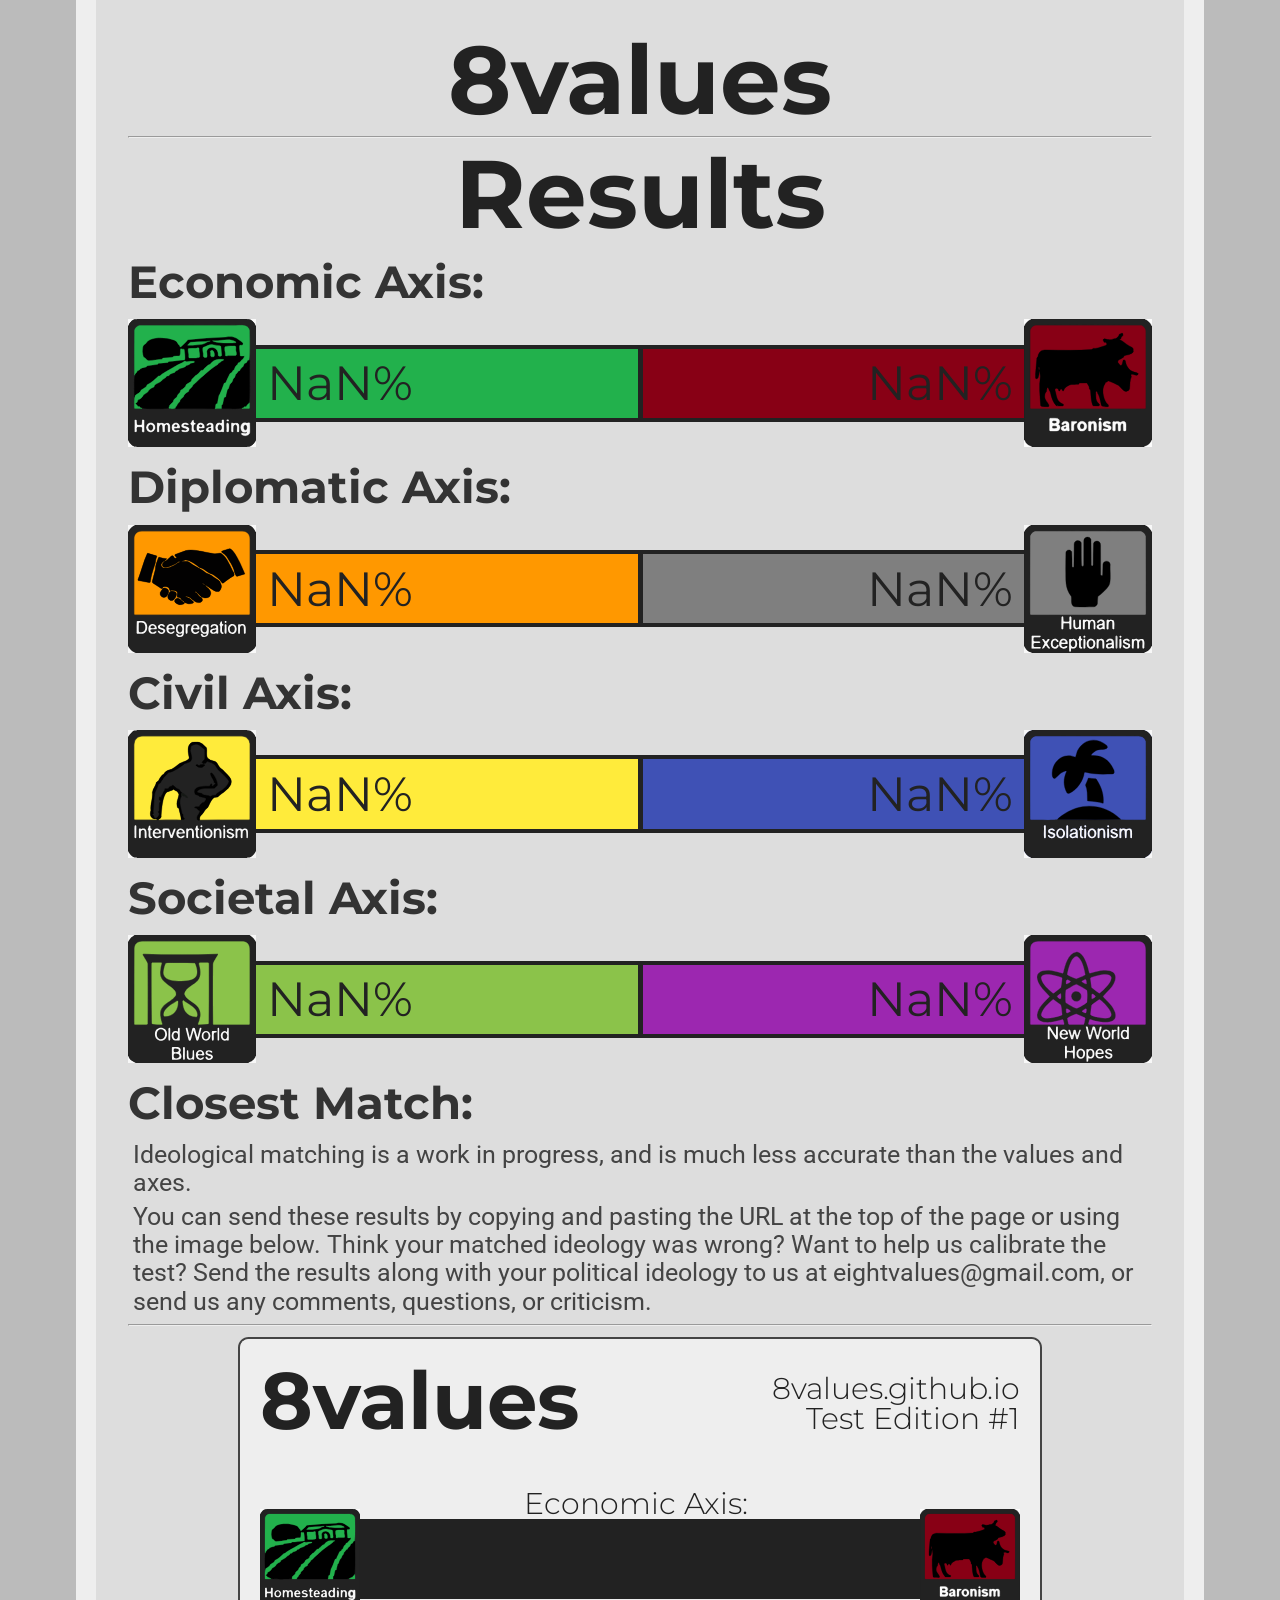
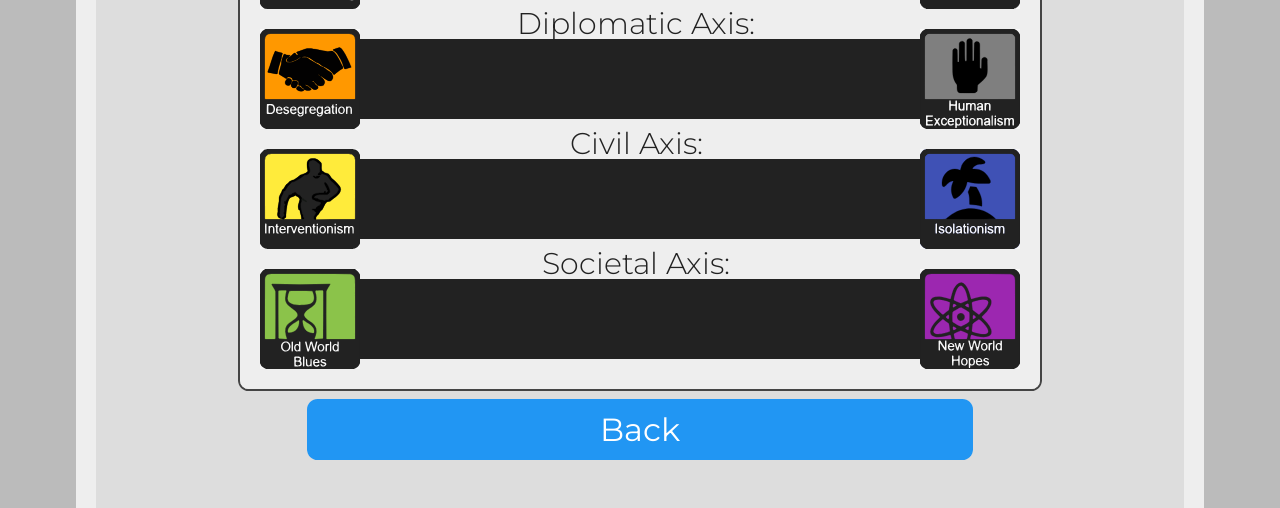
<file: results.html>
<head>
<link href="https://fonts.googleapis.com/css?family=Montserrat:300,400,700|Roboto:400,700" rel="stylesheet">
<link href='style.css' rel='stylesheet' type='text/css'>
<title>8values Results</title>
<link rel="icon" type="x-icon" href="icon.png">
<link rel="shortcut icon" type="x-icon" href="icon.png">
<meta charset="utf-8">
<script>
  version = "Test Edition #1" //Remember to update this before making changes to the test itself!
</script>
</head>
<script type="application/javascript"
        src="ideologies.js">
</script>

<body>
<h1>8values</h1>
<hr>

<h1>Results</h1>

<h2>Economic Axis: <span class="weight-300" id="economic-label"></span></h2>
<div class="axis">
    <img id="img-equality" src="value_images/equality.svg" height="128pt"/>
    <div class="bar equality" id="bar-equality"><div class="text-wrapper" id="equality"></div></div>
    <div class="bar wealth" id="bar-wealth"><div class="text-wrapper" id="wealth"></div></div>
    <img id="img-wealth" src="value_images/markets.svg" height="128pt"/>
</div>
<h2>Diplomatic Axis: <span class="weight-300" id="diplomatic-label"></span></h2>
<div class="axis">
    <img id="img-might" src="value_images/nation.svg" height="128pt"/>
    <div class="bar might" id="bar-might"><div class="text-wrapper" id="might"></div></div>
    <div class="bar peace" id="bar-peace"><div class="text-wrapper" id="peace"></div></div>
    <img id="img-peace" src="value_images/globe.svg" height="128pt"/>
</div>
<h2>Civil Axis: <span class="weight-300" id="state-label"></span></h2>
<div class="axis">
    <img id="img-liberty" src="value_images/liberty.svg" height="128pt"/>
    <div class="bar liberty" id="bar-liberty"><div class="text-wrapper" id="liberty"></div></div>
    <div class="bar authority" id="bar-authority"><div class="text-wrapper" id="authority"></div></div>
    <img id="img-authority" src="value_images/authority.svg" height="128pt"/>
</div>
<h2>Societal Axis: <span class="weight-300" id="society-label"></span></h2>
<div class="axis">
    <img id="img-tradition" src="value_images/tradition.svg" height="128pt"/>
    <div class="bar tradition" id="bar-tradition"><div class="text-wrapper" id="tradition"></div></div>
    <div class="bar progress" id="bar-progress"><div class="text-wrapper" id="progress"></div></div>
    <img id="img-progress" src="value_images/progress.svg" height="128pt"/>
</div>
<h2>Closest Match: <span class="weight-300" id="ideology-label"></span></h2>
<p>Ideological matching is a work in progress, and is much less accurate than the values and axes.</p>
<p>You can send these results by copying and pasting the URL at the top of the page or using the image below. Think your matched ideology was wrong? Want to help us calibrate the test? Send the results along with your political ideology to us at eightvalues@gmail.com, or send us any comments, questions, or criticism. </p>
<hr/>
<img src="" id="banner">
<button class="button" onclick="location.href='index.html';">Back</button> <br>
<!-- Website visit statistics - no personal information is collected! -->
<script type="text/javascript">
var sc_project=11325211;
var sc_invisible=1;
var sc_security="fd9f0659";
var scJsHost = (("https:" == document.location.protocol) ?
"https://secure." : "http://www.");
document.write("<sc"+"ript type='text/javascript' src='" +
scJsHost+
"statcounter.com/counter/counter.js'></"+"script>");
</script>
<noscript><div class="statcounter"><a title="web stats"
href="http://statcounter.com/" target="_blank"><img
class="statcounter"
src="//c.statcounter.com/11325211/0/fd9f0659/1/" alt="web
stats"></a></div></noscript>
<script>
    function getQueryVariable(variable)
    {
           var query = window.location.search.substring(1)
           var vars = query.split("&")
           for (var i=0;i<vars.length;i++) {
                   var pair = vars[i].split("=")
                   if(pair[0] == variable) {return pair[1]}
           }
           return(NaN);
    }

    function setBarValue(name, value) {
        innerel = document.getElementById(name)
        outerel = document.getElementById("bar-" + name)
        outerel.style.width = (value + "%")
        innerel.innerHTML = (value + "%")
        if (innerel.offsetWidth + 20 > outerel.offsetWidth) {
            innerel.style.visibility = "hidden"
        }
    }

    econArray = ["Homesteader","Land-Reformist","Tandist","Centrist","Petersonian","Kimballite","Laissez-Faire"]
    diplArray = ["Universalist","Intergrationist","Open-Minded","Balanced","Human-First","Chauvinist","Horriganite"]
    govtArray = ["Pascifist","Bunker-Bro","Liberal","Moderate","Patriot","Expansionist","Oliverist"]
    sctyArray = ["Radical-Optimist","Hopeful","Forward-Looking","Realist","Traditional","Nostalgic","Edenite"]

    function setLabel(val,ary) {
        if (val > 100) { return "" } else
        if (val > 90) { return ary[0] } else
        if (val > 75) { return ary[1] } else
        if (val > 60) { return ary[2] } else
        if (val >= 40) { return ary[3] } else
        if (val >= 25) { return ary[4] } else
        if (val >= 10) { return ary[5] } else
        if (val >= 0) { return ary[6] } else
        	{return ""}
    }

    equality  = getQueryVariable("e")
    peace     = getQueryVariable("d")
    liberty   = getQueryVariable("g")
    progress  = getQueryVariable("s")
    wealth    = (100 - equality).toFixed(1)
    might     = (100 - peace   ).toFixed(1)
    authority = (100 - liberty ).toFixed(1)
    tradition = (100 - progress).toFixed(1)

    setBarValue("equality", equality)
    setBarValue("wealth", wealth)
    setBarValue("peace", peace)
    setBarValue("might", might)
    setBarValue("liberty", liberty)
    setBarValue("authority", authority)
    setBarValue("progress", progress)
    setBarValue("tradition", tradition)

    document.getElementById("economic-label").innerHTML = setLabel(equality, econArray)
    document.getElementById("diplomatic-label").innerHTML = setLabel(peace, diplArray)
    document.getElementById("state-label").innerHTML = setLabel(liberty, govtArray)
    document.getElementById("society-label").innerHTML = setLabel(progress, sctyArray)

    ideology = ""
    ideodist = Infinity
    for (var i = 0; i < ideologies.length; i++) {
        dist = 0
        dist += Math.pow(Math.abs(ideologies[i].stats.econ - equality), 2)
        dist += Math.pow(Math.abs(ideologies[i].stats.govt - liberty), 2)
        dist += Math.pow(Math.abs(ideologies[i].stats.dipl - peace), 1.73856063)
        dist += Math.pow(Math.abs(ideologies[i].stats.scty - progress), 1.73856063)
        if (dist < ideodist) {
            ideology = ideologies[i].name
            ideodist = dist
        }
    }
    document.getElementById("ideology-label").innerHTML = ideology

    function createImage(src, x, y, w, h) {
        img = new Image ()
        img.src = src
        img.onLoad = function() {
            ctx.drawImage(img, x, y, w, h)
        }
    }

    window.onload = function() {
        var c = document.createElement("canvas")
        var ctx = c.getContext("2d")
        c.width = 800;
        c.height = 650;
        ctx.fillStyle = "#EEEEEE"
        ctx.fillRect(0,0,800,650);

        img = document.getElementById("img-equality")
        ctx.drawImage(img, 20, 170, 100, 100);
        img = document.getElementById("img-wealth")
        ctx.drawImage(img, 680, 170, 100, 100)
        img = document.getElementById("img-might")
        ctx.drawImage(img, 20, 290, 100, 100)
        img = document.getElementById("img-peace")
        ctx.drawImage(img, 680, 290, 100, 100)
        img = document.getElementById("img-liberty")
        ctx.drawImage(img, 20, 410, 100, 100)
        img = document.getElementById("img-authority")
        ctx.drawImage(img, 680, 410, 100, 100)
        img = document.getElementById("img-tradition")
        ctx.drawImage(img, 20, 530, 100, 100)
        img = document.getElementById("img-progress")
        ctx.drawImage(img, 680, 530, 100, 100)

        ctx.fillStyle="#222222"
        ctx.fillRect(120, 180, 560, 80)
        ctx.fillRect(120, 300, 560, 80)
        ctx.fillRect(120, 420, 560, 80)
        ctx.fillRect(120, 540, 560, 80)
        ctx.fillStyle="#22B14C"
        ctx.fillRect(120, 184, 5.6*equality-2, 72)
        ctx.fillStyle="#880015"
        ctx.fillRect(682-5.6*wealth, 184, 5.6*wealth-2, 72)
        ctx.fillStyle="#ff9800"
        ctx.fillRect(120, 304, 5.6*might-2, 72)
        ctx.fillStyle="#7F7F7F"
        ctx.fillRect(682-5.6*peace, 304, 5.6*peace-2, 72)
        ctx.fillStyle="#ffeb3b"
        ctx.fillRect(120, 424, 5.6*liberty-2, 72)
        ctx.fillStyle="#3f51b5"
        ctx.fillRect(682-5.6*authority, 424, 5.6*authority-2, 72)
        ctx.fillStyle="#8bc34a"
        ctx.fillRect(120, 544, 5.6*tradition-2, 72)
        ctx.fillStyle="#9c27b0"
        ctx.fillRect(682-5.6*progress, 544, 5.6*progress-2, 72)
        ctx.fillStyle="#222222"
        ctx.font="700 80px Montserrat"
        ctx.textAlign="left"
        ctx.fillText("8values", 20, 90)
        ctx.font="50px Montserrat"
        ctx.fillText(ideology, 20, 140)

        ctx.textAlign="left"
        if (equality  > 30) {ctx.fillText(equality + "%", 130, 237.5)}
        if (might     > 30) {ctx.fillText(might + "%", 130, 357.5)}
        if (liberty   > 30) {ctx.fillText(liberty + "%", 130, 477.5)}
        if (tradition > 30) {ctx.fillText(tradition + "%", 130, 597.5)}
        ctx.textAlign="right"
        if (wealth    > 30) {ctx.fillText(wealth + "%", 670, 237.5)}
        if (peace     > 30) {ctx.fillText(peace + "%", 670, 357.5)}
        if (authority > 30) {ctx.fillText(authority + "%", 670, 477.5)}
        if (progress  > 30) {ctx.fillText(progress + "%", 670, 597.5)}

        ctx.font="300 30px Montserrat"
        ctx.fillText("8values.github.io", 780, 60)
		ctx.fillText(version, 780, 90)
        ctx.textAlign="center"
        ctx.fillText("Economic Axis: " + document.getElementById("economic-label").innerHTML, 400, 175)
        ctx.fillText("Diplomatic Axis: " + document.getElementById("diplomatic-label").innerHTML, 400, 295)
        ctx.fillText("Civil Axis: " + document.getElementById("state-label").innerHTML, 400, 415)
        ctx.fillText("Societal Axis: " + document.getElementById("society-label").innerHTML, 400, 535)

        document.getElementById("banner").src = c.toDataURL();
    }
    </script>
</body>
</file>
<file: style.css>
html {
    background-color: #bbbbbb;
    padding: 0px;
    scroll-behavior: smooth;
}
body {
    width: 80%;
    min-height: calc(100vh - 4em);
    margin: 0 auto;
    padding: 2em;
    background-color: #dddddd;
    border-color: #eeeeee;
    border-left-style: solid;
    border-right-style: solid;
    border-width: 20px;
}
p {
    color: #444444;
    font-family: 'Roboto', sans-serif;
    font-size: 18.5pt;
    line-height: 1.15;
    margin: 4pt;
}

p.value {
    margin-top: 22px;
    margin-bottom: 22px;
    text-indent: -16pt;
    margin-left: 20pt;
    font-size: 24pt;
    line-height: 2.11666656px;
    letter-spacing: 0.03em;
    font-family: 'Montserrat';
}

p.axis_name {
    margin-top: 50px;
    color: #333333;
    font-size: 19pt;
    font-family: 'Montserrat';
}
p.question {
    margin: 16pt auto;
    color: #333333;
    font-family: 'Montserrat', sans-serif;
    font-weight: normal;
    width: 70%;
    min-width: 500pt;
    min-height: 144pt;
    background-color: #eeeeee;
    padding: 16pt;
    border-radius: 16pt;
    font-size: 36pt;
    display: flex;
    justify-content: center;
    align-items: center;
    text-align: center;

}
h1 {
    color: #222222;
    font-family: 'Montserrat', sans-serif;
    font-size: 72pt;
    text-align: center;
    line-height: 72pt;
    margin-top: 0pt;
    margin-bottom: 0pt;
}
h2 {
    color: #333333;
    font-family: 'Montserrat', sans-serif;
    font-size: 34pt;
    line-height: 36pt;
    margin-top: 12pt;
    margin-bottom: 10pt;
}
li {
    font-size: 16pt;
    text-indent: 16pt;
}
a {
    font-family: inherit;
}
div.center {
    background-color: #eeeeee;
    font-family: 'Montserrat', sans-serif;
    border-radius: 8pt;
    padding: 6pt;
    color: white;
    width: 50%;
    min-width: 488pt;
    text-align: center;
    text-decoration: none;
    display: block;
    font-size: 24pt;
    margin: auto;
}
img.quadcolumn {
    width: 23.75%;
    transition: transform .3s;
}
img.quadcolumn:hover {
    transform: scale(1.05);
  }
div.quadcolumn {
    width: 23.75%;
}
div.axis_name {
    color: #333333;
    font-size: 19pt;
    font-family: 'Montserrat';
    display: inline-block;
    padding-bottom: 8.65pt;
}
.spacer {
    display: flex;
}
.spacer > div{
    margin-top: 10px;
    display: inline-block;
    *display: inline; /* For IE7 */
    text-align: center;
}
.button {
    background-color: #2196f3;
    font-family: 'Montserrat', sans-serif;
    border: none;
    border-radius: 8pt;
    color: white;
    padding: 8pt;
    width: 50%;
    min-width: 500pt;
    text-align: center;
    text-decoration: none;
    display: block;
    font-size: 24pt;
    margin: -2px auto;
    cursor: pointer;
}
.button:hover, .button:focus { background: #1687e0; }
.stronglyAgree { background: #1b5e20; }
.stronglyAgree:hover, .stronglyAgree:focus { background: #154a19; }
.agree { background: #4caf50; }
.agree:hover, .agree:focus { background: #29942e; }
.neutral { background: #949494; }
.neutral:hover, .neutral:focus { background: #656565; }
.disagree { background: #f44336; }
.disagree:hover, .disagree:focus { background: #d6271a; }
.stronglyDisagree { background: #b71c1c; }
.stronglyDisagree:hover, .stronglyDisagree:focus { background: #a00e0e; }

.small_button, .small_button_off {
    background-color: #333;
    font-family: 'Montserrat', sans-serif;
    border: none;
    border-radius: 8pt;
    color: white;
    padding: 8pt;
    width: 10%;
    min-width: 100pt;
    text-align: center;
    text-decoration: none;
    display: block;
    font-size: 18pt;
    margin: -2px auto;
    cursor: pointer;
}

.small_button:hover, .small_button:focus {
    background: #222;
}

.small_button_off {
    background-color: #ddd;
    color: #888;
    border: 2px solid #888;
    cursor: not-allowed;
    margin: -4px auto;
}
.arrow {
    width: 60%;
    height: auto;
}
div.explanation_blurb_left {
    vertical-align: top;
    width: 37%;
    margin-left: 1%;
    margin-right: 1%;
}
div.explanation_blurb_right {
    vertical-align: top;
    width: 37%;
    margin-left: 1%;
    margin-right: 1%;
}
div.explanation_axis {
    width: 20.9%;
    vertical-align: top;
}
div.axis {
    width: 100%;
    display: flex;
    align-items: center;
    justify-content: center;
}
div.bar {
    height: 36pt;
    line-height: 36pt;
    padding: 8pt;
    margin-top: 4pt;
    margin-bottom: 4pt;
    border-width: 4px;
    border-right-width: 1px;
    border-top-style: solid;
    border-bottom-style: solid;
    border-color: #222222;
    background-color: #eeeeee;
    display: block;
    width: 50%;
}
div.text-wrapper {
    font-family: 'Montserrat', sans-serif;
    font-size: 36pt;
    line-height: 36pt;
    color: #222222;
    display: inline-block;
}
div.equality {
    background-color: #22B14C;
    text-align: left;
    border-right-style: solid;
}
div.wealth {
    background-color: #880015;
    text-align: right;
    border-left-style: solid;
}
div.liberty {
    background-color: #ffeb3b;
    text-align: left;
    border-right-style: solid;
}
div.authority {
    background-color: #3f51b5;
    text-align: right;
    border-left-style: solid;
}
div.peace {
    background-color: #7F7F7F;
    text-align: right;
    border-left-style: solid;
}
div.might {
    background-color: #ff9800;
    text-align: left;
    border-right-style: solid;
}
div.progress {
    background-color: #9c27b0;
    text-align: right;
    border-left-style: solid;
}
div.tradition {
    background-color: #8bc34a;
    text-align: left;
    border-right-style: solid;
}
span.weight-300 {
    font-weight: 300;
}
.explanation_bg {
    background-color: #eeeeee;
    border-radius: 25px;
    margin-top: 15px;
}
#banner {
    border-color: #444444;
    border-style: solid;
    border-width: 2px;
    border-radius: 8pt;
    display: block;
    margin: 8pt;
    margin-left: auto;
    margin-right: auto;
}
</file>
